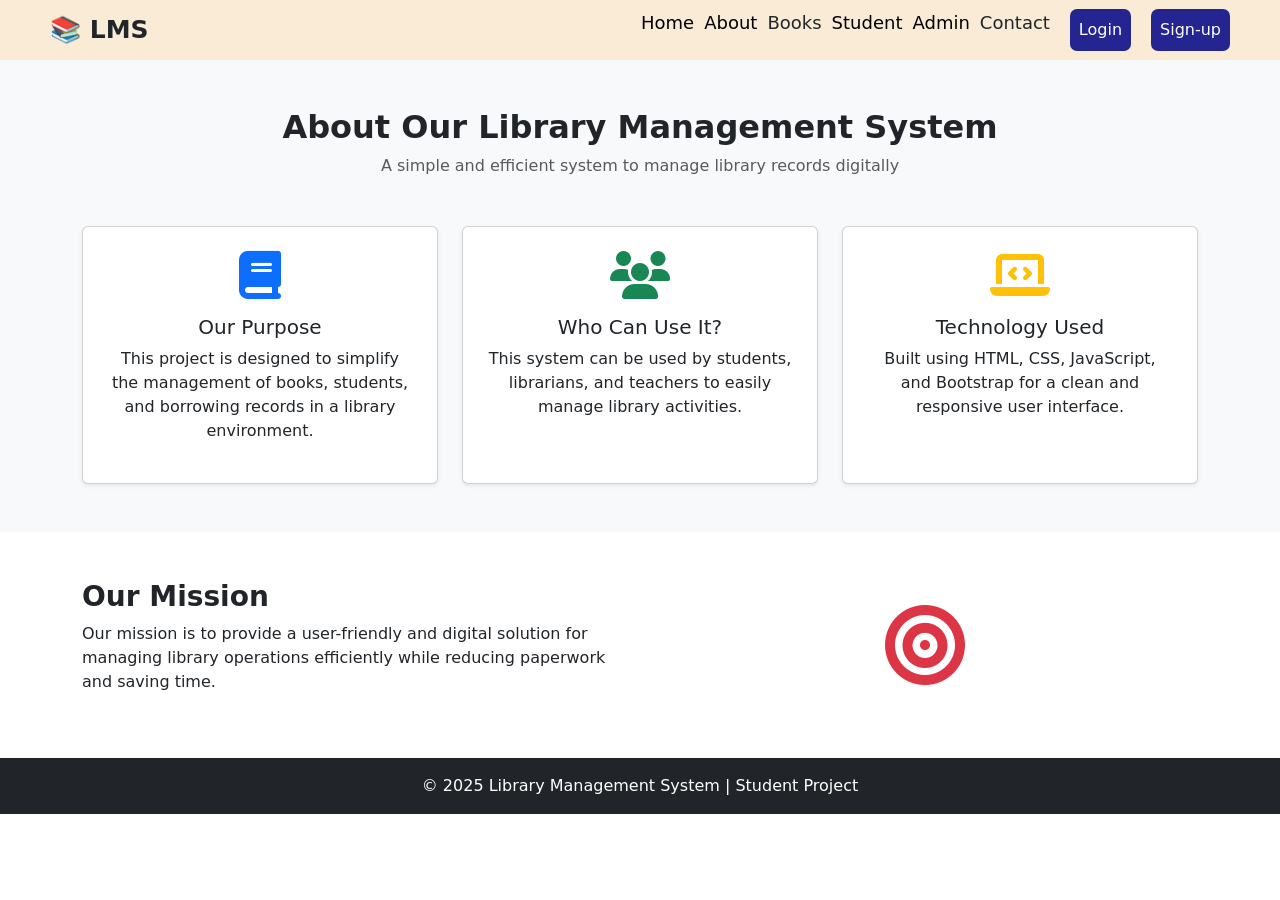
<file: about.html>
<!DOCTYPE html>
<html lang="en">

<head>
    <meta charset="UTF-8">
    <title>About Us | Library Management System</title>
    <meta name="viewport" content="width=device-width, initial-scale=1.0">

    <!-- Bootstrap CDN -->
    <link href="https://cdn.jsdelivr.net/npm/bootstrap@5.3.3/dist/css/bootstrap.min.css" rel="stylesheet">

    <!-- Font Awesome -->
    <link rel="stylesheet" href="https://cdnjs.cloudflare.com/ajax/libs/font-awesome/6.5.0/css/all.min.css">
    <style>
        .navbar {
            display: flex;
            background-color: antiquewhite;
            height: 60px;
            justify-content: space-between;
            align-items: center;
            padding-left: 50px;
            padding-right: 50px;
        }

        .logo {
            font-size: 25px;
            font-weight: bolder;
        }

        .navbar .tags ul {
            display: flex;
            gap: 10px;
            align-items: center;
            justify-content: center;
            cursor: pointer;
        }

        .navbar .tags ul li {
            list-style: none;
        }
        
.tags {
    display: flex;
    align-items: center;
    gap: 20px;
    font-size: 18px;
    justify-content: space-between;
}

.btn {
    padding: 8px;
    border-radius: 7px;
    color: white;
    background-color: rgb(37, 37, 146);
    cursor: pointer;
}
a {

    text-decoration: none;
    color: black;
}

    </style>
</head>

<body>

    <!-- Navbar -->
    <header>
        <div class="navbar">
            <div class="logo">
                📚 LMS
            </div>
            <div class="tags">

                <ul>
                    <a href="index.html">
                        <li>Home</li>
                    </a>
                    <a href="about.html">

                        <li>About</li>
                    </a>
                    <li>Books</li>
                    <a href="./student.html">
                        <li>Student</li>
                    </a>
                    <a href="./admin.html">
                        Admin
                    </a>
                    <li>Contact</li>
                </ul>
                <a href="./login.html">

                    <button type="button" class="btn">Login</button>
                </a>
                <a href="./signup.html">

                    <button type="button" class="btn">Sign-up</button>
                </a>
            </div>

        </div>
    </header>

    <section class="py-5 bg-light">
        <div class="container">
            <div class="text-center mb-5">
                <h2 class="fw-bold">About Our Library Management System</h2>
                <p class="text-muted">
                    A simple and efficient system to manage library records digitally
                </p>
            </div>

            <div class="row g-4">
                <div class="col-md-4">
                    <div class="card h-100 shadow-sm text-center p-4">
                        <i class="fas fa-book fa-3x text-primary mb-3"></i>
                        <h5>Our Purpose</h5>
                        <p>
                            This project is designed to simplify the management of books,
                            students, and borrowing records in a library environment.
                        </p>
                    </div>
                </div>

                <div class="col-md-4">
                    <div class="card h-100 shadow-sm text-center p-4">
                        <i class="fas fa-users fa-3x text-success mb-3"></i>
                        <h5>Who Can Use It?</h5>
                        <p>
                            This system can be used by students, librarians, and teachers
                            to easily manage library activities.
                        </p>
                    </div>
                </div>

                <div class="col-md-4">
                    <div class="card h-100 shadow-sm text-center p-4">
                        <i class="fas fa-laptop-code fa-3x text-warning mb-3"></i>
                        <h5>Technology Used</h5>
                        <p>
                            Built using HTML, CSS, JavaScript, and Bootstrap for a clean
                            and responsive user interface.
                        </p>
                    </div>
                </div>
            </div>
        </div>
    </section>

    <section class="py-5">
        <div class="container">
            <div class="row align-items-center">
                <div class="col-md-6">
                    <h3 class="fw-bold">Our Mission</h3>
                    <p>
                        Our mission is to provide a user-friendly and digital solution
                        for managing library operations efficiently while reducing
                        paperwork and saving time.
                    </p>
                </div>
                <div class="col-md-6 text-center">
                    <i class="fas fa-bullseye fa-5x text-danger"></i>
                </div>
            </div>
        </div>
    </section>

    <footer class="bg-dark text-white text-center py-3">
        <p class="mb-0">
            © 2025 Library Management System | Student Project
        </p>
    </footer>

    <script src="https://cdn.jsdelivr.net/npm/bootstrap@5.3.3/dist/js/bootstrap.bundle.min.js"></script>

</body>

</html>
</file>
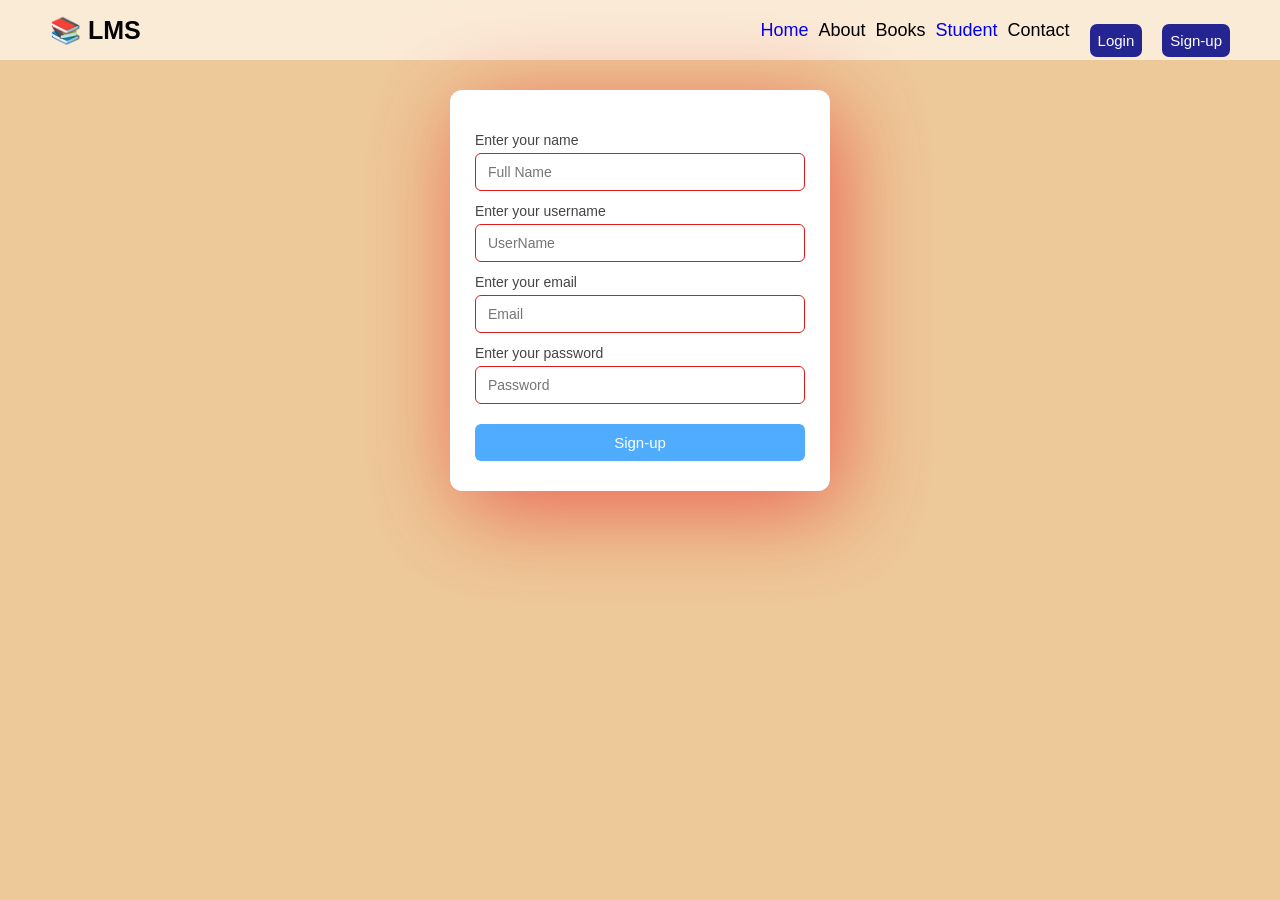
<file: signup.html>
<!DOCTYPE html>
<html lang="en">

<head>
    <meta charset="UTF-8">
    <meta name="viewport" content="width=device-width, initial-scale=1.0">
    <title>Document</title>
    <link rel="stylesheet" href="signup.css">
</head>

<body>
    <header>
        <div class="navbar">
            <div class="logo">
                📚 LMS
            </div>
            <div class="tags">

                <ul>
                    <a href="index.html"><li>Home</li></a>
                    <li>About</li>
                    <li>Books</li>
                    <a href="./student.html"><li>Student</li></a>
                    <li>Contact</li>
                </ul>
                <a href="./login.html">

                    <button type="button" class="btn" >Login</button>
                </a>
                <a href="./signup.html">

                    <button type="button" class="btn" >Sign-up</button>
                </a>
            </div>

        </div>
    </header>
    <div class="new">

        <div class="signup">
            <div class="input">
                <!-- <form action=""> -->
                    <label for="name">Enter your name</label>
            <input id="n"  type="text" placeholder="Full Name" name="name" class="style"><br>
                <label for="username">Enter your username</label>
                <input type="text" placeholder="UserName" name="username" class="style"><br>
                <label  for="email">Enter your email</label>
                <input id="em" type="email" placeholder="Email" name="email" class="style"><br>
                <label for="password">Enter your password</label>

                <input id="pass" type="password" placeholder="Password" name="password" class="style"><br>
                <!-- <input type="button" value="Sign-up"> -->
                <button type="submit" onclick="Signup()">Sign-up</button>
            <!-- </form> -->
        </div>
    </div>
    </div>
    <script src="signup.js"></script>
</body>

</html>
</file>
<file: signup.css>
/* * {
    padding: 0;
    margin: 0;
    box-sizing: border-box;
}

.signup {
    display: flex;
    justify-content: center;
    align-items: center;
    text-align: center;
}

.input {
    height: 300px;
    width: 400px;
    background-color: antiquewhite;

}

.style{
    height: 30px;
    width: 190px;
} */
.logo{
    font-size: 25px;
    font-weight: bolder;
}
.navbar{
    display: flex;
    background-color: antiquewhite;
    height: 60px;
    justify-content: space-between;
    align-items: center;
    padding-left: 50px;
    padding-right: 50px;
}
.navbar .tags ul{
    display: flex;
    gap: 10px;
    align-items: center;
    justify-content: center;
    cursor: pointer;
}
.navbar .tags ul li{
    list-style: none;
}
.tags{
    display: flex;
    align-items: center;
    gap: 20px;
    font-size: 18px;
    justify-content: space-between;
}
.btn{
    padding: 8px;
    border-radius: 7px;
    color: white;
    background-color: rgb(37, 37, 146);
    cursor: pointer;
}
.info{
    text-align: center;
    padding-top: 50px;
}
.info h1{
    font-size: 45px;
}
.info p{
    padding-top: 10px;
    color: rgb(94, 91, 91);
    font-size: 20px;
    padding-bottom: 10px;
}
.info .buttons{
    display: flex;
    align-items: center;
    justify-content: center;
    gap: 10px;
}
a{

    text-decoration: none;
}
.login-btn{
    padding: 8px;
    border-radius: 7px;
    color: black;
    background-color: rgb(169, 164, 164);
    cursor: pointer;
}
.data{
    display: grid;
    grid-template-columns: 1fr 1fr 1fr;
    /* background-color: antiquewhite; */
    gap: 20px;
    padding-top: 80px;
    padding-left: 70px;
    padding-right: 70px;
    /* padding: 50px; */

}
.books{
background-color: antiquewhite;
text-align: center;
border-radius: 20px;
padding-top: 20px;
padding-bottom: 20px;
}
.books div{
    font-size: 20px;
    
}

/* file code  */
 * {
    margin: 0;
    padding: 0;
    box-sizing: border-box;
    font-family: Arial, sans-serif;
}

body {
    min-height: 100vh;
    background-color:rgb(237, 201, 153) ;
    /* display: flex; */
    /* justify-content: center; */
    /* align-items: center; */
}
.new{
    padding-top: 30px;
    display: flex; 
    justify-content: center;
    align-items: center;

}
.signup {
    background: #ffffff;
    width: 380px;
    padding: 30px 25px;
    border-radius: 12px;
    box-shadow: 10px 18px 90px rgba(232, 35, 35, 0.621);
}

.input h2 {
    text-align: center;
    margin-bottom: 20px;
    color: #333;
}

label {
    font-size: 14px;
    color: #444;
    display: block;
    margin-top: 12px;
    margin-bottom: 5px;
}

.style {
    width: 100%;
    padding: 10px 12px;
    border-radius: 6px;
    border: 1px solid #de1a1a;
    font-size: 14px;
    outline: none;
    transition: 0.3s;
}

.style:focus {
    border-color:  rgb(239, 157, 51);
    box-shadow: 0 0 5px rgb(221, 155, 68);
}

button {
    width: 100%;
    margin-top: 20px;
    padding: 10px;
    background: #4facfe;
    color: white;
    font-size: 15px;
    border: none;
    border-radius: 6px;
    cursor: pointer;
    transition: 0.3s;
}

button:hover {
    background: #2f89fc;
}
</file>
